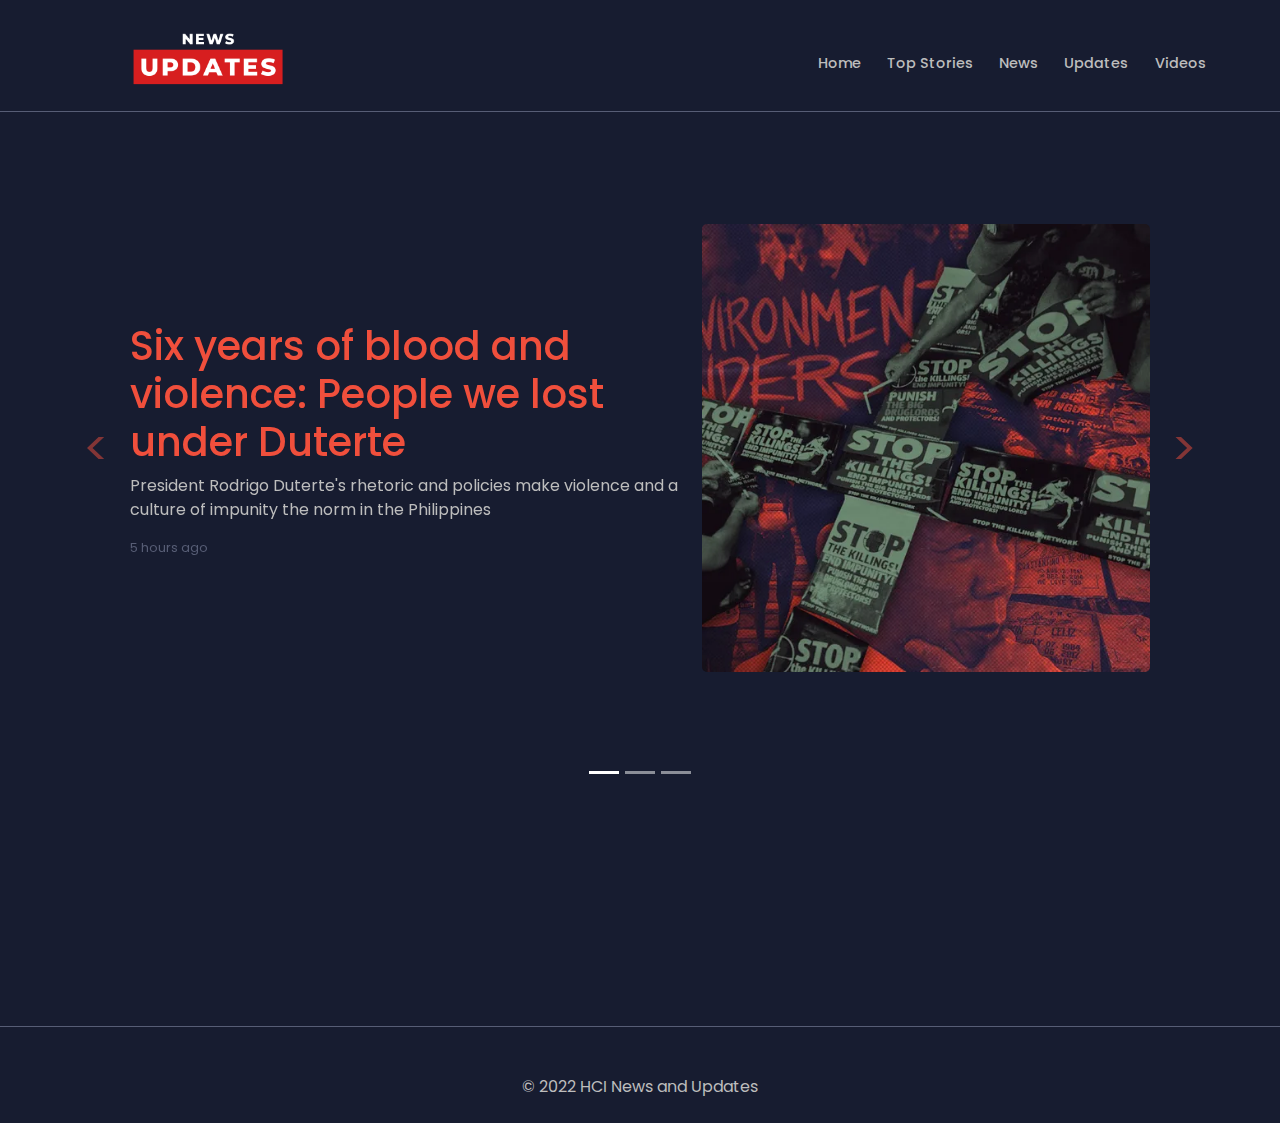
<file: index.html>
<!DOCTYPE html>
<html lang="en">
  <head>
    <meta charset="UTF-8" />
    <meta http-equiv="X-UA-Compatible" content="IE=edge" />
    <meta name="viewport" content="width=device-width, initial-scale=1.0" />
    <link rel="shortcut icon" href="./logo3.png" type="image/x-icon">

    <!-- <link
      rel="stylesheet"
      href="https://cdn.jsdelivr.net/npm/bootstrap@4.1.3/dist/css/bootstrap.min.css"
      integrity="sha384-MCw98/SFnGE8fJT3GXwEOngsV7Zt27NXFoaoApmYm81iuXoPkFOJwJ8ERdknLPMO"
      crossorigin="anonymous"
    /> -->

    <link rel="stylesheet" href="./style.css" />


    <!-- bootstrap  -->
    <link rel="stylesheet" href="./bootstrap/css/bootstrap.css">
    <link rel="stylesheet" href="./bootstrap/css/bootstrap-grid.css">
    <link rel="stylesheet" href="./bootstrap/css/bootstrap-reboot.css">
    <link rel="stylesheet" href="./bootstrap/css/bootstrap.min.css">


    <!-- javascript  -->
    <script defer src="./script.js"></script>
    <script src="./bootstrap/js/bootstrap.js"></script>
    <script src="./bootstrap/js/bootstrap.min.js"></script>


    <!-- fontawesome  -->
    <link rel="stylesheet" href="https://cdnjs.cloudflare.com/ajax/libs/font-awesome/6.1.1/css/all.min.css" integrity="sha512-KfkfwYDsLkIlwQp6LFnl8zNdLGxu9YAA1QvwINks4PhcElQSvqcyVLLD9aMhXd13uQjoXtEKNosOWaZqXgel0g==" crossorigin="anonymous" referrerpolicy="no-referrer" />
    
    
    <!-- title  -->
    <title>HCI News and Updates Website</title>
  </head>


<body>

    <!-- main header  -->

    <header style="width: 100%; height: 7rem; position: fixed; top: 0; z-index: 99; display: flex; align-items: center;">
      <div class="mx-container" style="width: 100%; padding: 0 3rem;">
        <div class="d-flex justify-content-between align-items-center mt-3">
          <img src="./logo3.png" id="logo_img" style="margin-left: 5rem; object-fit: contain; width: 10rem; height: 10rem; margin-top: -1rem;" alt="logo">
          <div class="d-flex justify-content-between hd__txt" style="font-size: 0.9rem; font-weight: 500; width: 35% !important;">
            <a href="index.html">Home</a>
            <a href="./pages/topstories.html">Top Stories</a>
            <a href="#news">News</a>
            <a href="./pages/updates.html">Updates</a>
            <a href="#videos">Videos</a>

            <button class="togglebtn"><i class="fa-solid fa-sun" id="sunIcon"></i></button>
          </div>
        </div>
      </div>
    </header>



<main class="container" style="margin-top: 8rem !important; height: 850px;" >

  <!-- carousel  -->
  <div id="car-indicator" class="carousel slide d-flex align-items-center justify-content-center" data-bs-ride="true">
    <div class="carousel-inner" id="carousel-ctx" style="margin-bottom: 2rem !important; width: 70rem !important;"> 
      <div class="carousel-item active car-child">
        <div class="d-flex h-100 align-items-center justify-content-center p-5">
          <div>
            <h1 style="font-weight: 500;">Six years of blood and violence: People we lost under Duterte</h1>
            <p>President Rodrigo Duterte's rhetoric and policies make violence and a culture of impunity the norm in the Philippines</p>
            <span style="display:block; font-size: 0.8rem; color: #575d75;">5 hours ago</span>
            <div class="mt-3 iconss" style="font-size: 2rem; color:#f04f3c; cursor: pointer;">
              <i class="fa-brands fa-facebook"></i>
              <i class="fa-brands fa-twitter"></i>
              <i class="fa-brands fa-instagram"></i>
              <i class="fa-solid fa-share"></i>
            </div>
          </div>
          <img src="./assets/first.webp" class="d-block w-100" alt="first">
        </div>
      </div>
      <div class="carousel-item car-child">
        <div class="d-flex h-100 align-items-center justify-content-center p-5">
          <div>
            <h1 style="font-weight: 500;">Kai Sotto misses historic NBA draft call; aims for late signing, NBL return</h1>
            <p>Kai Sotto goes undrafted but the path to make it to the NBA has certainly not closed for the 7-foot-3 Filipino standout</p>
            <span style="display:block; font-size: 0.8rem; color: #575d75;">23 hours ago</span>
            <div class="mt-3 iconss" style="font-size: 2rem; color:#f04f3c; cursor: pointer;">
              <i class="fa-brands fa-facebook"></i>
              <i class="fa-brands fa-twitter"></i>
              <i class="fa-brands fa-instagram"></i>
              <i class="fa-solid fa-share"></i>
            </div>
          </div>
          <img src="./assets/kai.jpg" class="d-block w-100" alt="kai">
        </div>
      </div>
      <div class="carousel-item car-child">
        <div class="d-flex h-100 align-items-center justify-content-center p-5">
          <div>
            <h1 style="font-weight: 500;">Camiguin declares African swine fever outbreak</h1>
            <p>The provincial government of Camiguin on Monday, July 4, declared an African swine fever (ASF) outbreak in the island province.</p>
            <span style="display:block; font-size: 0.8rem; color: #575d75;">10 hours ago</span>
            <div class="mt-3 iconss" style="font-size: 2rem; color:#f04f3c; cursor: pointer;">
              <i class="fa-brands fa-facebook"></i>
              <i class="fa-brands fa-twitter"></i>
              <i class="fa-brands fa-instagram"></i>
              <i class="fa-solid fa-share"></i>
            </div>
          </div>
          <img src="./assets/swine.webp" class="d-block w-100" alt="swine">
        </div>
      </div>
    </div>

    <!-- indicator  -->

    <div class="carousel-indicators" style="margin-top: -5rem !important;">
      <button type="button" data-bs-target="#car-indicator" data-bs-slide-to="0" class="active" aria-current="true" aria-label="Slide 1"></button>
      <button type="button" data-bs-target="#car-indicator" data-bs-slide-to="1" aria-label="Slide 2"></button>
      <button type="button" data-bs-target="#car-indicator" data-bs-slide-to="2" aria-label="Slide 3"></button>
    </div>
  </div>


  <!-- next and back button  -->

  <button class="carousel-control-prev" type="button" data-bs-target="#car-indicator" data-bs-slide="prev">
    <span aria-hidden="true" style="color: #f04f3c !important; font-size: 3rem;">&lt;</span>
  </button>
  <button class="carousel-control-next" type="button" data-bs-target="#car-indicator" data-bs-slide="next">
    <span aria-hidden="true" style="color: #f04f3c !important; font-size: 3rem;"> &gt;</span>
  </button>
      
</main>

    <footer class="container-fluid text-white text-center mt-5" style="border-top: 1px solid #575d75;">
      <!-- brands logo  -->
      <div class="mt-4" style="font-size: 2rem;">
        <div class="d-flex justify-content-center">
          <div class="p-2" style="color:#f04f3c; font-size: 1.5rem;">
            <i class="fa-brands fa-facebook"></i>
          </div>
          <div class="p-2" style="color:#f04f3c; font-size: 1.5rem">
            <i class="fa-brands fa-twitter"></i>
          </div>
          <div class="p-2" style="color:#f04f3c; font-size: 1.5rem">
            <i class="fa-brands fa-instagram"></i>
          </div>
          <div class="p-2" style="color:#f04f3c; font-size: 1.5rem">
            <i class="fa-solid fa-share"></i>
          </div>
        </div>
      </div>

      <div class="d-flex justify-content-center">
        <div class="p-2">
          <p>© 2022 HCI News and Updates</p>
        </div>
    </footer>


    <script src="./bootstrap/js/bootstrap.bundle.js"></script>
    <script src="./bootstrap/js/bootstrap.js"></script>
    <script src="./bootstrap/js/bootstrap.bundle.min.js"></script>

    <!-- <script
      src="https://code.jquery.com/jquery-3.3.1.slim.min.js"
      integrity="sha384-q8i/X+965DzO0rT7abK41JStQIAqVgRVzpbzo5smXKp4YfRvH+8abtTE1Pi6jizo"
      crossorigin="anonymous"
    ></script> -->
    <!-- <script
      src="https://cdn.jsdelivr.net/npm/popper.js@1.14.3/dist/umd/popper.min.js"
      integrity="sha384-ZMP7rVo3mIykV+2+9J3UJ46jBk0WLaUAdn689aCwoqbBJiSnjAK/l8WvCWPIPm49"
      crossorigin="anonymous"
    ></script> -->
    <!-- <script
      src="https://cdn.jsdelivr.net/npm/bootstrap@4.1.3/dist/js/bootstrap.min.js"
      integrity="sha384-ChfqqxuZUCnJSK3+MXmPNIyE6ZbWh2IMqE241rYiqJxyMiZ6OW/JmZQ5stwEULTy"
      crossorigin="anonymous"
    ></script> -->
  </body>
</html>
</file>
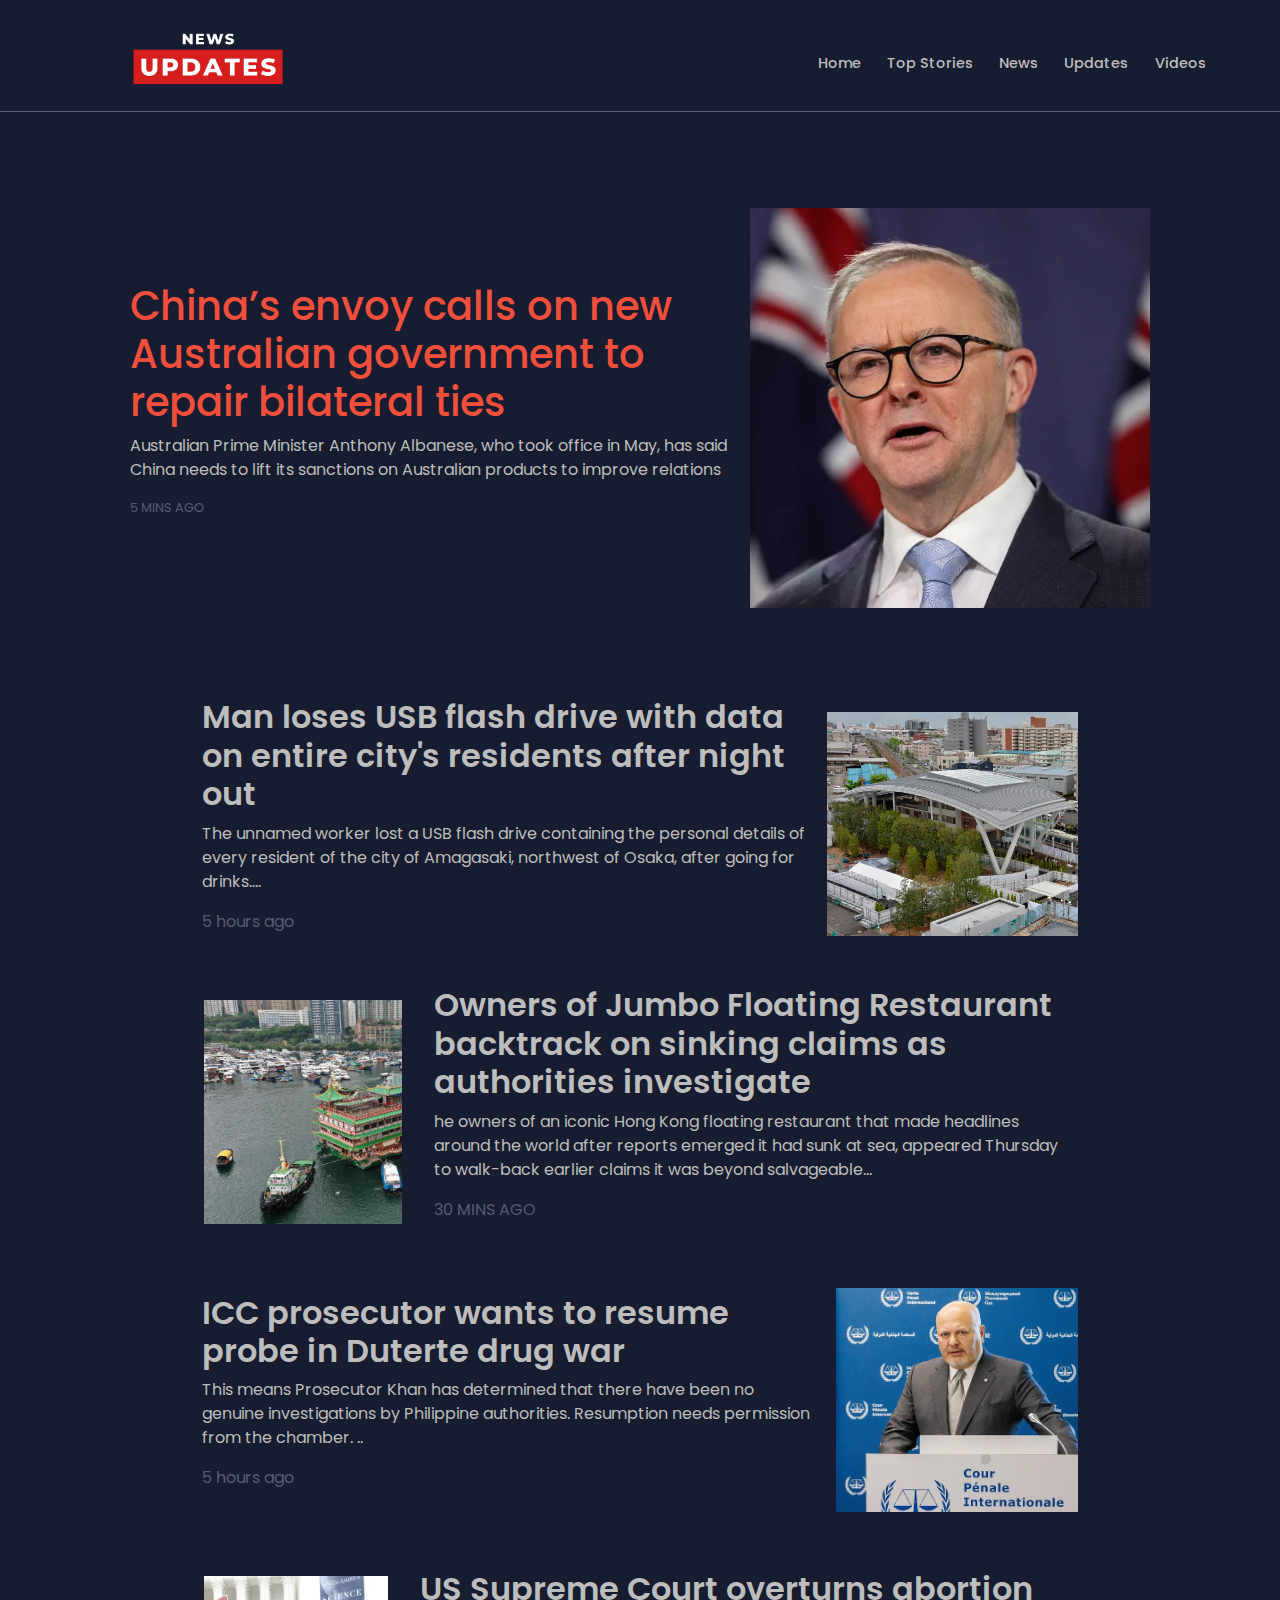
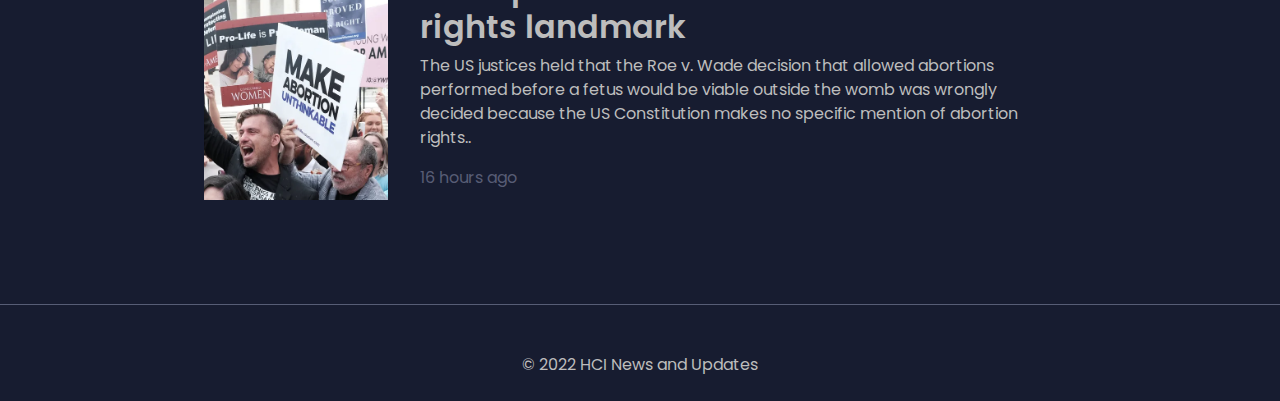
<file: pages/news.html>
<!DOCTYPE html>
<html lang="en">
  <head>
    <meta charset="UTF-8" />
    <meta http-equiv="X-UA-Compatible" content="IE=edge" />
    <meta name="viewport" content="width=device-width, initial-scale=1.0" />
    <link rel="shortcut icon" href="../logo3.png" type="image/x-icon">

    <!-- <link
      rel="stylesheet"
      href="https://cdn.jsdelivr.net/npm/bootstrap@4.1.3/dist/css/bootstrap.min.css"
      integrity="sha384-MCw98/SFnGE8fJT3GXwEOngsV7Zt27NXFoaoApmYm81iuXoPkFOJwJ8ERdknLPMO"
      crossorigin="anonymous"
    /> -->

    <link rel="stylesheet" href="../style.css" />


    <!-- bootstrap  -->
    <link rel="stylesheet" href="../bootstrap/css/bootstrap.css">
    <link rel="stylesheet" href="../bootstrap/css/bootstrap-grid.css">
    <link rel="stylesheet" href="../bootstrap/css/bootstrap-reboot.css">
    <link rel="stylesheet" href="../bootstrap/css/bootstrap.min.css">


    <!-- javascript  -->
    <script defer src="../script.js"></script>
    <script src="../bootstrap/js/bootstrap.js"></script>
    <script src="../bootstrap/js/bootstrap.min.js"></script>


    <!-- fontawesome  -->
    <link rel="stylesheet" href="https://cdnjs.cloudflare.com/ajax/libs/font-awesome/6.1.1/css/all.min.css" integrity="sha512-KfkfwYDsLkIlwQp6LFnl8zNdLGxu9YAA1QvwINks4PhcElQSvqcyVLLD9aMhXd13uQjoXtEKNosOWaZqXgel0g==" crossorigin="anonymous" referrerpolicy="no-referrer" />
    
    
    <!-- title  -->
    <title>HCI News and Updates Website</title>
  </head>


<body>

    <!-- main header  -->

    <header style="width: 100%; height: 7rem; position: fixed; top: 0; z-index: 99; display: flex; align-items: center;">
      <div class="mx-container" style="width: 100%; padding: 0 3rem;">
        <div class="d-flex justify-content-between align-items-center mt-3">
          <img src="../logo3.png" id="logo_img" style="margin-left: 5rem; object-fit: contain; width: 10rem; height: 10rem; margin-top: -1rem;" alt="logo">
          <div class="d-flex justify-content-between hd__txt" style="font-size: 0.9rem; font-weight: 500; width: 35% !important;">
            <a href="../index.html">Home</a>
            <a href="./topstories.html">Top Stories</a>
            <a href="./news.html">News</a>
            <a href="./updates.html">Updates</a>
            <a href="./videos.html">Videos</a>

            <button class="togglebtn"><i class="fa-solid fa-sun" id="sunIcon"></i></button>
          </div>
        </div>
      </div>
    </header>



       <!-- latest news  -->

       <div id="news" style="margin-top: 10rem !important;" class="container m-5 d-flex align-items-center justify-content-center flex-column">
        <div class="row w-100 justify-content-center">
          <div class="d-flex h-100 align-items-center justify-content-center p-5">
            <div>
              <h1 style="font-weight: 500;">China’s envoy calls on new Australian government to repair bilateral ties</h1>
              <p>Australian Prime Minister Anthony Albanese, who took office in May, has said China needs to lift its sanctions on Australian products to improve relations</p>
              <span style="display:block; font-size: 0.8rem; color: #575d75;">5 MINS AGO</span>
              <div class="mt-3 iconss" style="font-size: 2rem; color:#f04f3c; cursor: pointer;">
                <i class="fa-brands fa-facebook"></i>
                <i class="fa-brands fa-twitter"></i>
                <i class="fa-brands fa-instagram"></i>
                <i class="fa-solid fa-share"></i>
              </div>
            </div>
            <img class="d-block" style="width: 25rem !important;" src="../assets/justguy.webp" alt="First slide" />
          </div>
        </div>
  
        <!-- 1  -->
  
        <div class="d-flex justify-content-center align-items-center p-2 mt-5" style="width: 80%; height: 15rem;">
          <div style="margin-right: 1rem;">
            <h2 style="font-size: 2rem !important;">Man loses USB flash drive with data on entire city's residents after night out</h2>
            <p>The unnamed worker lost a USB flash drive containing the personal details of every resident of the city of Amagasaki, northwest of Osaka, after going for drinks....</p>
            <span style="color: #575d75;">5 hours ago</span>
            <div class="mt-3 iconss" style="font-size: 2rem; color:#f04f3c; cursor: pointer;">
              <i class="fa-brands fa-facebook"></i>
              <i class="fa-brands fa-twitter"></i>
              <i class="fa-brands fa-instagram"></i>
              <i class="fa-solid fa-share"></i>
            </div>
          </div>
          <div style="width: 60%; height: 100%;">
            <img style="width: 100%; height: 100%; object-fit: cover; object-position: 2px;" src="../assets/usb.jpg" alt="charlie">
          </div>
        </div>
  
        <!-- 2  -->
  
        <div class="d-flex justify-content-center align-items-center p-2 mt-5" style="width: 80%; height: 15rem;">
          <div style="width: 60%; height: 100%; margin-right: 2rem;">
            <img style="width: 100%; height: 100%; object-fit: cover; object-position: 2px;" src="../assets/boat.jpg" alt="charlie">
          </div>
          <div style="margin-right: 1rem;">
            <h2 style="font-size: 2rem !important;">Owners of Jumbo Floating Restaurant backtrack on sinking claims as authorities investigate</h2>
            <p>he owners of an iconic Hong Kong floating restaurant that made headlines around the world after reports emerged it had sunk at sea, appeared Thursday to walk-back earlier claims it was beyond salvageable...</p>
            <span style="color: #575d75;">30 MINS AGO</span>
            <div class="mt-3 iconss" style="font-size: 2rem; color:#f04f3c; cursor: pointer;">
              <i class="fa-brands fa-facebook"></i>
              <i class="fa-brands fa-twitter"></i>
              <i class="fa-brands fa-instagram"></i>
              <i class="fa-solid fa-share"></i>
            </div>
          </div>
        </div>
  
  
        <!-- 3  -->
  
        <div class="d-flex justify-content-center align-items-center p-2 mt-5" style="width: 80%; height: 15rem;">
          <div style="margin-right: 1rem;">
            <h2 style="font-size: 2rem !important;">ICC prosecutor wants to resume probe in Duterte drug war</h2>
            <p>This means Prosecutor Khan has determined that there have been no genuine investigations by Philippine authorities. Resumption needs permission from the chamber. ..</p>
            <span style="color: #575d75;">5 hours ago</span>
            <div class="mt-3 iconss" style="font-size: 2rem; color:#f04f3c; cursor: pointer;">
              <i class="fa-brands fa-facebook"></i>
              <i class="fa-brands fa-twitter"></i>
              <i class="fa-brands fa-instagram"></i>
              <i class="fa-solid fa-share"></i>
            </div>
          </div>
          <div style="width: 60%; height: 100%;">
            <img style="width: 100%; height: 100%; object-fit: cover; object-position: 2px;" src="../assets/khan.webp" alt="charlie">
          </div>
        </div>
  
        <!-- 4  -->
        <div class="d-flex justify-content-center align-items-center p-2 mt-5" style="width: 80%; height: 15rem;">
          <div style="width: 60%; height: 100%; margin-right: 2rem;">
            <img style="width: 100%; height: 100%; object-fit: cover; object-position: 2px;" src="../assets/abort.webp" alt="charlie">
          </div>
          <div style="margin-right: 1rem;">
            <h2 style="font-size: 2rem !important;">US Supreme Court overturns abortion rights landmark</h2>
            <p>The US justices held that the Roe v. Wade decision that allowed abortions performed before a fetus would be viable outside the womb was wrongly decided because the US Constitution makes no specific mention of abortion rights..</p>
            <span style="color: #575d75;">16 hours ago</span>
            <div class="mt-3 iconss" style="font-size: 2rem; color:#f04f3c; cursor: pointer;">
              <i class="fa-brands fa-facebook"></i>
              <i class="fa-brands fa-twitter"></i>
              <i class="fa-brands fa-instagram"></i>
              <i class="fa-solid fa-share"></i>
            </div>
          </div>
        </div>
      </div>


    <footer class="container-fluid text-white text-center mt-5" style="border-top: 1px solid #575d75;">
      <!-- brands logo  -->
      <div class="mt-4" style="font-size: 2rem;">
        <div class="d-flex justify-content-center">
          <div class="p-2" style="color:#f04f3c; font-size: 1.5rem;">
            <i class="fa-brands fa-facebook"></i>
          </div>
          <div class="p-2" style="color:#f04f3c; font-size: 1.5rem">
            <i class="fa-brands fa-twitter"></i>
          </div>
          <div class="p-2" style="color:#f04f3c; font-size: 1.5rem">
            <i class="fa-brands fa-instagram"></i>
          </div>
          <div class="p-2" style="color:#f04f3c; font-size: 1.5rem">
            <i class="fa-solid fa-share"></i>
          </div>
        </div>
      </div>

      <div class="d-flex justify-content-center">
        <div class="p-2">
          <p>© 2022 HCI News and Updates</p>
        </div>
    </footer>


    <script src="../bootstrap/js/bootstrap.bundle.js"></script>
    <script src="../bootstrap/js/bootstrap.js"></script>
    <script src="../bootstrap/js/bootstrap.bundle.min.js"></script>

    <!-- <script
      src="https://code.jquery.com/jquery-3.3.1.slim.min.js"
      integrity="sha384-q8i/X+965DzO0rT7abK41JStQIAqVgRVzpbzo5smXKp4YfRvH+8abtTE1Pi6jizo"
      crossorigin="anonymous"
    ></script> -->
    <!-- <script
      src="https://cdn.jsdelivr.net/npm/popper.js@1.14.3/dist/umd/popper.min.js"
      integrity="sha384-ZMP7rVo3mIykV+2+9J3UJ46jBk0WLaUAdn689aCwoqbBJiSnjAK/l8WvCWPIPm49"
      crossorigin="anonymous"
    ></script> -->
    <!-- <script
      src="https://cdn.jsdelivr.net/npm/bootstrap@4.1.3/dist/js/bootstrap.min.js"
      integrity="sha384-ChfqqxuZUCnJSK3+MXmPNIyE6ZbWh2IMqE241rYiqJxyMiZ6OW/JmZQ5stwEULTy"
      crossorigin="anonymous"
    ></script> -->
  </body>
</html>
</file>
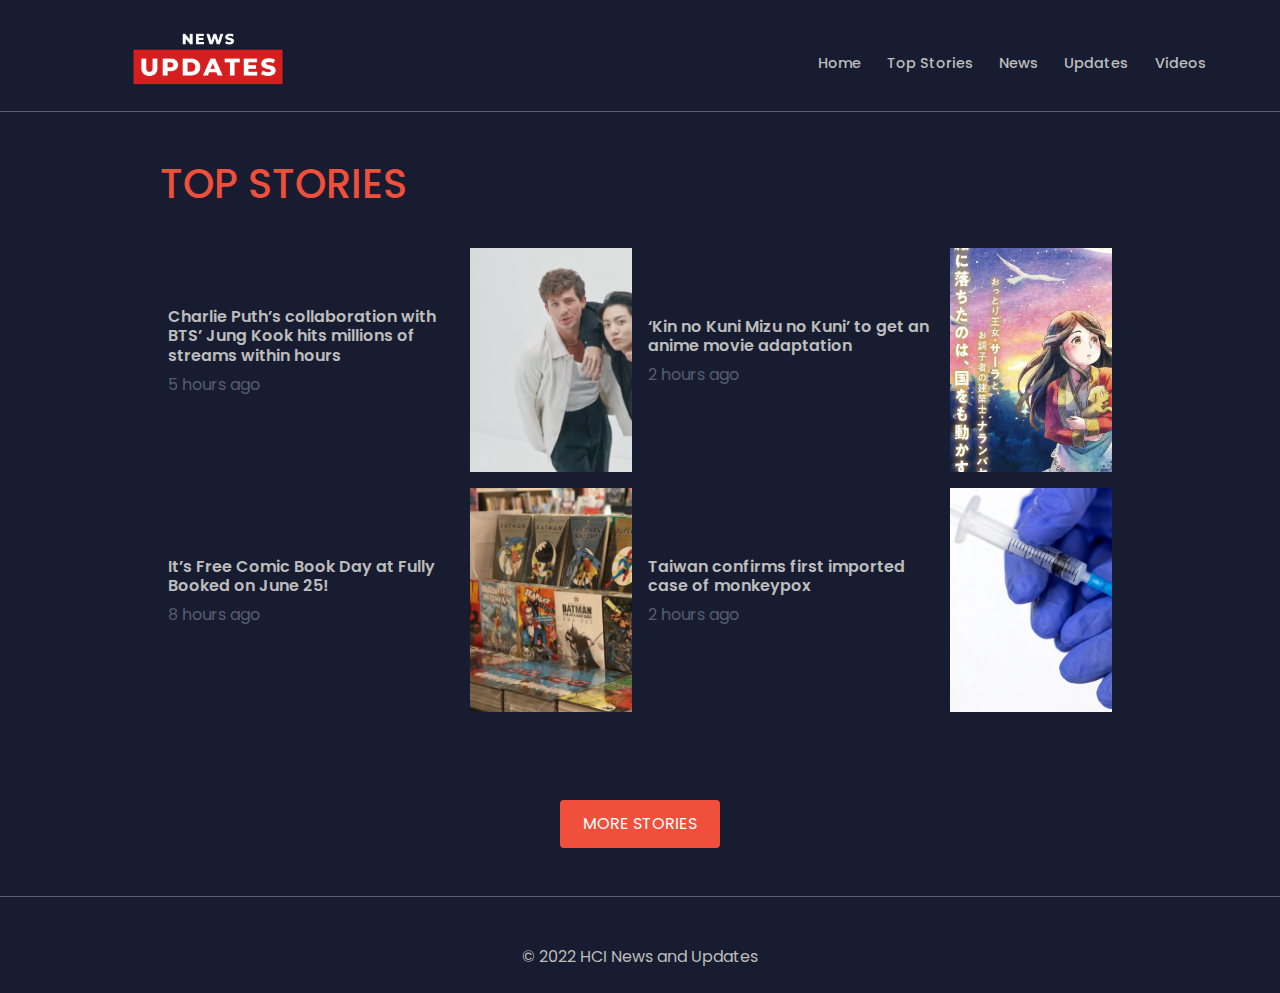
<file: pages/topstories.html>
<!DOCTYPE html>
<html lang="en">
  <head>
    <meta charset="UTF-8" />
    <meta http-equiv="X-UA-Compatible" content="IE=edge" />
    <meta name="viewport" content="width=device-width, initial-scale=1.0" />
    <link rel="shortcut icon" href="../logo3.png" type="image/x-icon">

    <!-- <link
      rel="stylesheet"
      href="https://cdn.jsdelivr.net/npm/bootstrap@4.1.3/dist/css/bootstrap.min.css"
      integrity="sha384-MCw98/SFnGE8fJT3GXwEOngsV7Zt27NXFoaoApmYm81iuXoPkFOJwJ8ERdknLPMO"
      crossorigin="anonymous"
    /> -->

    <link rel="stylesheet" href="../style.css" />


    <!-- bootstrap  -->
    <link rel="stylesheet" href="../bootstrap/css/bootstrap.css">
    <link rel="stylesheet" href="../bootstrap/css/bootstrap-grid.css">
    <link rel="stylesheet" href="../bootstrap/css/bootstrap-reboot.css">
    <link rel="stylesheet" href="../bootstrap/css/bootstrap.min.css">


    <!-- javascript  -->
    <script defer src="../script.js"></script>
    <script src="../bootstrap/js/bootstrap.js"></script>
    <script src="../bootstrap/js/bootstrap.min.js"></script>


    <!-- fontawesome  -->
    <link rel="stylesheet" href="https://cdnjs.cloudflare.com/ajax/libs/font-awesome/6.1.1/css/all.min.css" integrity="sha512-KfkfwYDsLkIlwQp6LFnl8zNdLGxu9YAA1QvwINks4PhcElQSvqcyVLLD9aMhXd13uQjoXtEKNosOWaZqXgel0g==" crossorigin="anonymous" referrerpolicy="no-referrer" />
    
    
    <!-- title  -->
    <title>HCI News and Updates Website</title>
  </head>


<body>

    <!-- main header  -->

    <header style="width: 100%; height: 7rem; position: fixed; top: 0; z-index: 99; display: flex; align-items: center;">
      <div class="mx-container" style="width: 100%; padding: 0 3rem;">
        <div class="d-flex justify-content-between align-items-center mt-3">
          <img src="../logo3.png" id="logo_img" style="margin-left: 5rem; object-fit: contain; width: 10rem; height: 10rem; margin-top: -1rem;" alt="logo">
          <div class="d-flex justify-content-between hd__txt" style="font-size: 0.9rem; font-weight: 500; width: 35% !important;">
            <a href="../index.html">Home</a>
            <a href="#">Top Stories</a>
            <a href="./news.html">News</a>
            <a href="./updates.html">Updates</a>
            <a href="./videos.html">Videos</a>

            <button class="togglebtn"><i class="fa-solid fa-sun" id="sunIcon"></i></button>
          </div>
        </div>
      </div>
    </header>



    <!-- top stories  -->

    <div id="topstories" class="d-flex flex-column justify-content-between" style="width: 75%; margin-top: 10rem;">
      <h1 style="margin-bottom: 2rem;">TOP STORIES</h1>
      <div class="d-flex justify-content-between" style="width: 100%;">
        <div class="d-flex justify-content-center align-items-center p-2" style="width: 40rem; height: 15rem; ">
          <div style="margin-right: 1rem; width: 25rem;">
            <h2>Charlie Puth’s collaboration with BTS’ Jung Kook hits millions of streams within hours</h2>
            <span style="color: #575d75;">5 hours ago</span>
            <div class="mt-3 iconss" style="font-size: 1.5rem; color:#f04f3c; cursor: pointer;">
              <i class="fa-brands fa-facebook"></i>
              <i class="fa-brands fa-twitter"></i>
              <i class="fa-brands fa-instagram"></i>
              <i class="fa-solid fa-share"></i>
            </div>
          </div>
          <div style="width: 50%; height: 100%;">
            <img style="width: 100%; height: 100%; object-fit: cover; object-position: 2px;" src="../assets/charlie.webp" alt="charlie">
          </div>
        </div>
        <div class="d-flex justify-content-center align-items-center p-2" style="width: 40rem; height: 15rem;">
          <div style="margin-right: 1rem; width: 25rem;">
            <h2>‘Kin no Kuni Mizu no Kuni’ to get an anime movie adaptation</h2>
            <span style="color: #575d75;">2 hours ago</span>
            <div class="mt-3 iconss" style="font-size: 1.5rem; color:#f04f3c; cursor: pointer;">
              <i class="fa-brands fa-facebook"></i>
              <i class="fa-brands fa-twitter"></i>
              <i class="fa-brands fa-instagram"></i>
              <i class="fa-solid fa-share"></i>
            </div>
          </div>
          <div style="width: 50%; height: 100%;">
            <img style="width: 100%; height: 100%; object-fit: cover; object-position: 2px;" src="../assets/anime.webp" alt="charlie">
          </div>
        </div>
      </div>
      <div class="d-flex justify-content-between" style="width: 100%;">
        <div class="d-flex justify-content-center align-items-center p-2" style="width: 40rem; height: 15rem; ">
          <div style="margin-right: 1rem; width: 25rem;">
            <h2>
              It’s Free Comic Book Day at Fully Booked on June 25!</h2>
            <span style="color: #575d75;">8 hours ago</span>
            <div class="mt-3 iconss" style="font-size: 1.5rem; color:#f04f3c; cursor: pointer;">
              <i class="fa-brands fa-facebook"></i>
              <i class="fa-brands fa-twitter"></i>
              <i class="fa-brands fa-instagram"></i>
              <i class="fa-solid fa-share"></i>
            </div>
          </div>
          <div style="width: 50%; height: 100%;">
            <img style="width: 100%; height: 100%; object-fit: cover; object-position: 2px;" src="../assets/comic.webp" alt="charlie">
          </div>
        </div>
        <div class="d-flex justify-content-center align-items-center p-2" style="width: 40rem; height: 15rem; ">
          <div style="margin-right: 1rem; width: 25rem;">
            <h2>Taiwan confirms first imported case of monkeypox</h2>
            <span style="color: #575d75;">2 hours ago</span>
            <div class="mt-3 iconss" style="font-size: 1.5rem; color:#f04f3c; cursor: pointer;">
              <i class="fa-brands fa-facebook"></i>
              <i class="fa-brands fa-twitter"></i>
              <i class="fa-brands fa-instagram"></i>
              <i class="fa-solid fa-share"></i>
            </div>
          </div>
          <div style="width: 50%; height: 100%;">
            <img style="width: 100%; height: 100%; object-fit: cover; object-position: 2px;" src="../assets/monkey.webp" alt="charlie">
          </div>
        </div>
      </div>

      <div style="width: 100%; display: grid; place-items: center; margin-top: 5rem;">
        <button style="width: 10rem; height: 3rem; background-color: #f04f3c; color: white; border: none; border-radius: 4px;">MORE STORIES</button>
      </div>
    </div>




    <footer class="container-fluid text-white text-center mt-5" style="border-top: 1px solid #575d75;">
      <!-- brands logo  -->
      <div class="mt-4" style="font-size: 2rem;">
        <div class="d-flex justify-content-center">
          <div class="p-2" style="color:#f04f3c; font-size: 1.5rem;">
            <i class="fa-brands fa-facebook"></i>
          </div>
          <div class="p-2" style="color:#f04f3c; font-size: 1.5rem">
            <i class="fa-brands fa-twitter"></i>
          </div>
          <div class="p-2" style="color:#f04f3c; font-size: 1.5rem">
            <i class="fa-brands fa-instagram"></i>
          </div>
          <div class="p-2" style="color:#f04f3c; font-size: 1.5rem">
            <i class="fa-solid fa-share"></i>
          </div>
        </div>
      </div>

      <div class="d-flex justify-content-center">
        <div class="p-2">
          <p>© 2022 HCI News and Updates</p>
        </div>
    </footer>


    <script src="../bootstrap/js/bootstrap.bundle.js"></script>
    <script src="../bootstrap/js/bootstrap.js"></script>
    <script src="../bootstrap/js/bootstrap.bundle.min.js"></script>

    <!-- <script
      src="https://code.jquery.com/jquery-3.3.1.slim.min.js"
      integrity="sha384-q8i/X+965DzO0rT7abK41JStQIAqVgRVzpbzo5smXKp4YfRvH+8abtTE1Pi6jizo"
      crossorigin="anonymous"
    ></script> -->
    <!-- <script
      src="https://cdn.jsdelivr.net/npm/popper.js@1.14.3/dist/umd/popper.min.js"
      integrity="sha384-ZMP7rVo3mIykV+2+9J3UJ46jBk0WLaUAdn689aCwoqbBJiSnjAK/l8WvCWPIPm49"
      crossorigin="anonymous"
    ></script> -->
    <!-- <script
      src="https://cdn.jsdelivr.net/npm/bootstrap@4.1.3/dist/js/bootstrap.min.js"
      integrity="sha384-ChfqqxuZUCnJSK3+MXmPNIyE6ZbWh2IMqE241rYiqJxyMiZ6OW/JmZQ5stwEULTy"
      crossorigin="anonymous"
    ></script> -->
  </body>
</html>
</file>
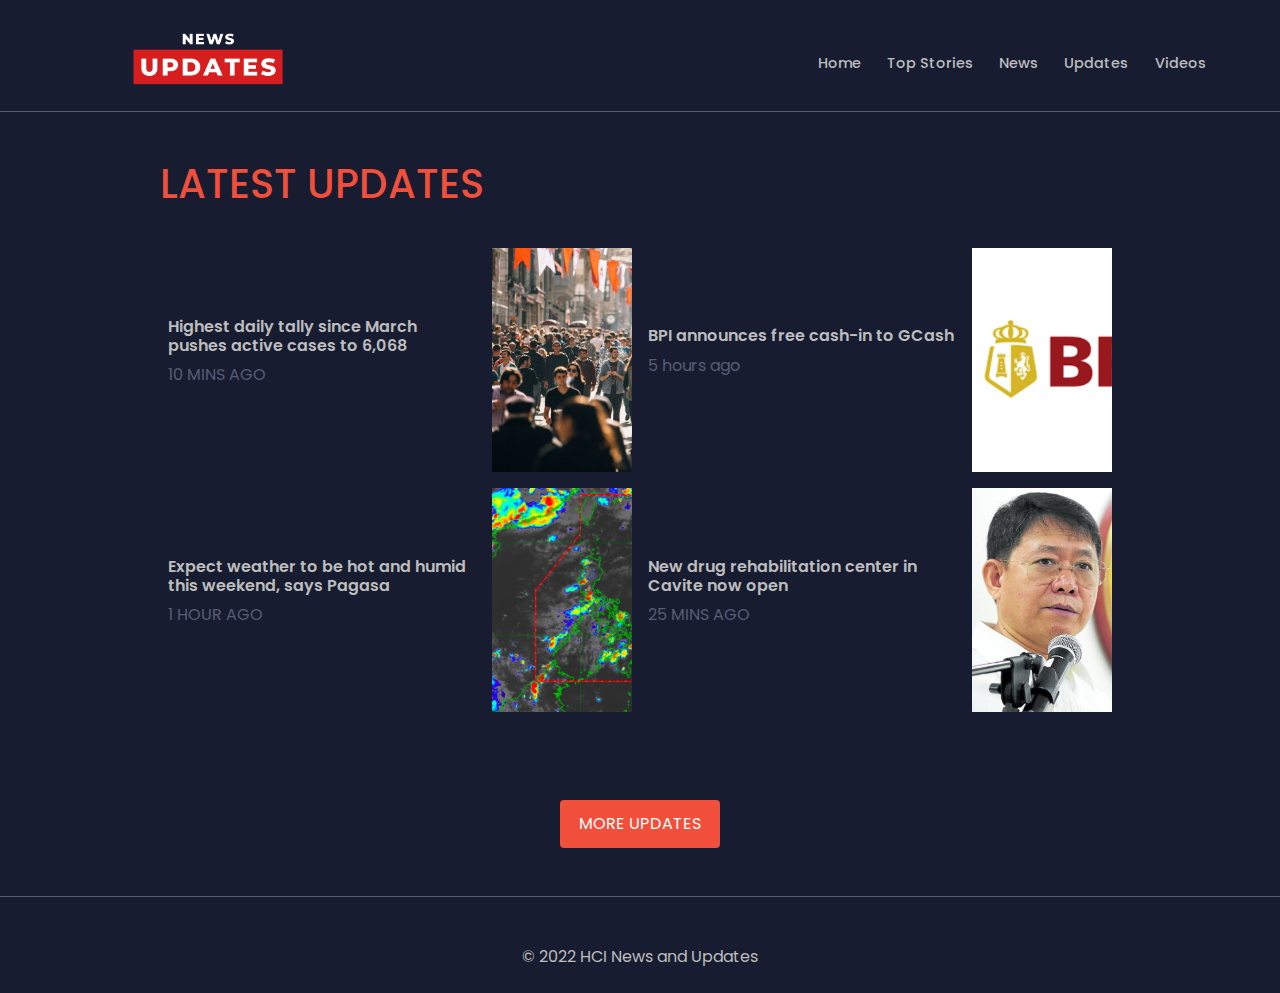
<file: pages/updates.html>
<!DOCTYPE html>
<html lang="en">
  <head>
    <meta charset="UTF-8" />
    <meta http-equiv="X-UA-Compatible" content="IE=edge" />
    <meta name="viewport" content="width=device-width, initial-scale=1.0" />
    <link rel="shortcut icon" href="../logo3.png" type="image/x-icon">

    <!-- <link
      rel="stylesheet"
      href="https://cdn.jsdelivr.net/npm/bootstrap@4.1.3/dist/css/bootstrap.min.css"
      integrity="sha384-MCw98/SFnGE8fJT3GXwEOngsV7Zt27NXFoaoApmYm81iuXoPkFOJwJ8ERdknLPMO"
      crossorigin="anonymous"
    /> -->

    <link rel="stylesheet" href="../style.css" />


    <!-- bootstrap  -->
    <link rel="stylesheet" href="../bootstrap/css/bootstrap.css">
    <link rel="stylesheet" href="../bootstrap/css/bootstrap-grid.css">
    <link rel="stylesheet" href="../bootstrap/css/bootstrap-reboot.css">
    <link rel="stylesheet" href="../bootstrap/css/bootstrap.min.css">


    <!-- javascript  -->
    <script defer src="../script.js"></script>
    <script src="../bootstrap/js/bootstrap.js"></script>
    <script src="../bootstrap/js/bootstrap.min.js"></script>


    <!-- fontawesome  -->
    <link rel="stylesheet" href="https://cdnjs.cloudflare.com/ajax/libs/font-awesome/6.1.1/css/all.min.css" integrity="sha512-KfkfwYDsLkIlwQp6LFnl8zNdLGxu9YAA1QvwINks4PhcElQSvqcyVLLD9aMhXd13uQjoXtEKNosOWaZqXgel0g==" crossorigin="anonymous" referrerpolicy="no-referrer" />
    
    
    <!-- title  -->
    <title>HCI News and Updates Website</title>
  </head>


<body>

    <!-- main header  -->

    <header style="width: 100%; height: 7rem; position: fixed; top: 0; z-index: 99; display: flex; align-items: center;">
      <div class="mx-container" style="width: 100%; padding: 0 3rem;">
        <div class="d-flex justify-content-between align-items-center mt-3">
          <img src="../logo3.png" id="logo_img" style="margin-left: 5rem; object-fit: contain; width: 10rem; height: 10rem; margin-top: -1rem;" alt="logo">
          <div class="d-flex justify-content-between hd__txt" style="font-size: 0.9rem; font-weight: 500; width: 35% !important;">
            <a href="../index.html">Home</a>
            <a href="./topstories.html">Top Stories</a>
            <a href="./news.html">News</a>
            <a href="./updates.html">Updates</a>
            <a href="./videos.html">Videos</a>

            <button class="togglebtn"><i class="fa-solid fa-sun" id="sunIcon"></i></button>
          </div>
        </div>
      </div>
    </header>

    <!-- news and updates container  -->

    <div id="updates" class="d-flex flex-column justify-content-between" style="width: 75%; margin-top: 10rem;">
        <h1 style="margin-bottom: 2rem;">LATEST UPDATES</h1>
        <div class="d-flex justify-content-between" style="width: 100%;">
          <div class="d-flex justify-content-center align-items-center p-2" style="width: 40rem; height: 15rem; ">
            <div style="margin-right: 1rem; width: 25rem;">
              <h2>Highest daily tally since March pushes active cases to 6,068</h2>
              <span style="color: #575d75;">10 MINS AGO</span>
              <div class="mt-3 iconss" style="font-size: 1.5rem; color:#f04f3c; cursor: pointer;">
                <i class="fa-brands fa-facebook"></i>
                <i class="fa-brands fa-twitter"></i>
                <i class="fa-brands fa-instagram"></i>
                <i class="fa-solid fa-share"></i>
              </div>
            </div>
            <div style="width: 40% !important; height: 100%;">
              <img style="width: 100%; height: 100%; object-fit: cover; object-position: 2px;" src="../assets/crowded.jpg" alt="crowded">
            </div>
          </div>
          <div class="d-flex justify-content-center align-items-center p-2" style="width: 40rem; height: 15rem;">
            <div style="margin-right: 1rem; width: 25rem;">
              <h2>BPI announces free cash-in to GCash</h2>
              <span style="color: #575d75;">5 hours ago</span>
              <div class="mt-3 iconss" style="font-size: 1.5rem; color:#f04f3c; cursor: pointer;">
                <i class="fa-brands fa-facebook"></i>
                <i class="fa-brands fa-twitter"></i>
                <i class="fa-brands fa-instagram"></i>
                <i class="fa-solid fa-share"></i>
              </div>
            </div>
            <div style="width: 40%; height: 100%;">
              <img style="width: 100%; height: 100%; object-fit: cover; object-position: 2px;" src="../assets/gcasg.jpg" alt="gcash">
            </div>
          </div>
        </div>
        <div class="d-flex justify-content-between" style="width: 100%;">
          <div class="d-flex justify-content-center align-items-center p-2" style="width: 40rem; height: 15rem; ">
            <div style="margin-right: 1rem; width: 25rem;">
              <h2>Expect weather to be hot and humid this weekend, says Pagasa</h2>
              <span style="color: #575d75;">1 HOUR AGO</span>
              <div class="mt-3 iconss" style="font-size: 1.5rem; color:#f04f3c; cursor: pointer;">
                <i class="fa-brands fa-facebook"></i>
                <i class="fa-brands fa-twitter"></i>
                <i class="fa-brands fa-instagram"></i>
                <i class="fa-solid fa-share"></i>
              </div>
            </div>
            <div style="width: 40% !important; height: 100%;">
              <img style="width: 100%; height: 100%; object-fit: cover; object-position: 2px;" src="../assets/weather.webp" alt="weather">
            </div>
          </div>
          <div class="d-flex justify-content-center align-items-center p-2" style="width: 40rem; height: 15rem;">
            <div style="margin-right: 1rem; width: 25rem;">
              <h2>New drug rehabilitation center in Cavite now open</h2>
              <span style="color: #575d75;">25 MINS AGO</span>
              <div class="mt-3 iconss" style="font-size: 1.5rem; color:#f04f3c; cursor: pointer;">
                <i class="fa-brands fa-facebook"></i>
                <i class="fa-brands fa-twitter"></i>
                <i class="fa-brands fa-instagram"></i>
                <i class="fa-solid fa-share"></i>
              </div>
            </div>
            <div style="width: 40%; height: 100%;">
              <img style="width: 100%; height: 100%; object-fit: cover; object-position: 2px;" src="../assets/drug.jpeg" alt="drug">
            </div>
          </div>
        </div>
  
        <div style="width: 100%; display: grid; place-items: center; margin-top: 5rem;">
          <button style="width: 10rem; height: 3rem; background-color: #f04f3c; color: white; border: none; border-radius: 4px;">MORE UPDATES</button>
        </div>
      </div> 


    <footer class="container-fluid text-white text-center mt-5" style="border-top: 1px solid #575d75;">
      <!-- brands logo  -->
      <div class="mt-4" style="font-size: 2rem;">
        <div class="d-flex justify-content-center">
          <div class="p-2" style="color:#f04f3c; font-size: 1.5rem;">
            <i class="fa-brands fa-facebook"></i>
          </div>
          <div class="p-2" style="color:#f04f3c; font-size: 1.5rem">
            <i class="fa-brands fa-twitter"></i>
          </div>
          <div class="p-2" style="color:#f04f3c; font-size: 1.5rem">
            <i class="fa-brands fa-instagram"></i>
          </div>
          <div class="p-2" style="color:#f04f3c; font-size: 1.5rem">
            <i class="fa-solid fa-share"></i>
          </div>
        </div>
      </div>

      <div class="d-flex justify-content-center">
        <div class="p-2">
          <p>© 2022 HCI News and Updates</p>
        </div>
    </footer>


    <script src="../bootstrap/js/bootstrap.bundle.js"></script>
    <script src="../bootstrap/js/bootstrap.js"></script>
    <script src="../bootstrap/js/bootstrap.bundle.min.js"></script>

    <!-- <script
      src="https://code.jquery.com/jquery-3.3.1.slim.min.js"
      integrity="sha384-q8i/X+965DzO0rT7abK41JStQIAqVgRVzpbzo5smXKp4YfRvH+8abtTE1Pi6jizo"
      crossorigin="anonymous"
    ></script> -->
    <!-- <script
      src="https://cdn.jsdelivr.net/npm/popper.js@1.14.3/dist/umd/popper.min.js"
      integrity="sha384-ZMP7rVo3mIykV+2+9J3UJ46jBk0WLaUAdn689aCwoqbBJiSnjAK/l8WvCWPIPm49"
      crossorigin="anonymous"
    ></script> -->
    <!-- <script
      src="https://cdn.jsdelivr.net/npm/bootstrap@4.1.3/dist/js/bootstrap.min.js"
      integrity="sha384-ChfqqxuZUCnJSK3+MXmPNIyE6ZbWh2IMqE241rYiqJxyMiZ6OW/JmZQ5stwEULTy"
      crossorigin="anonymous"
    ></script> -->
  </body>
</html>
</file>
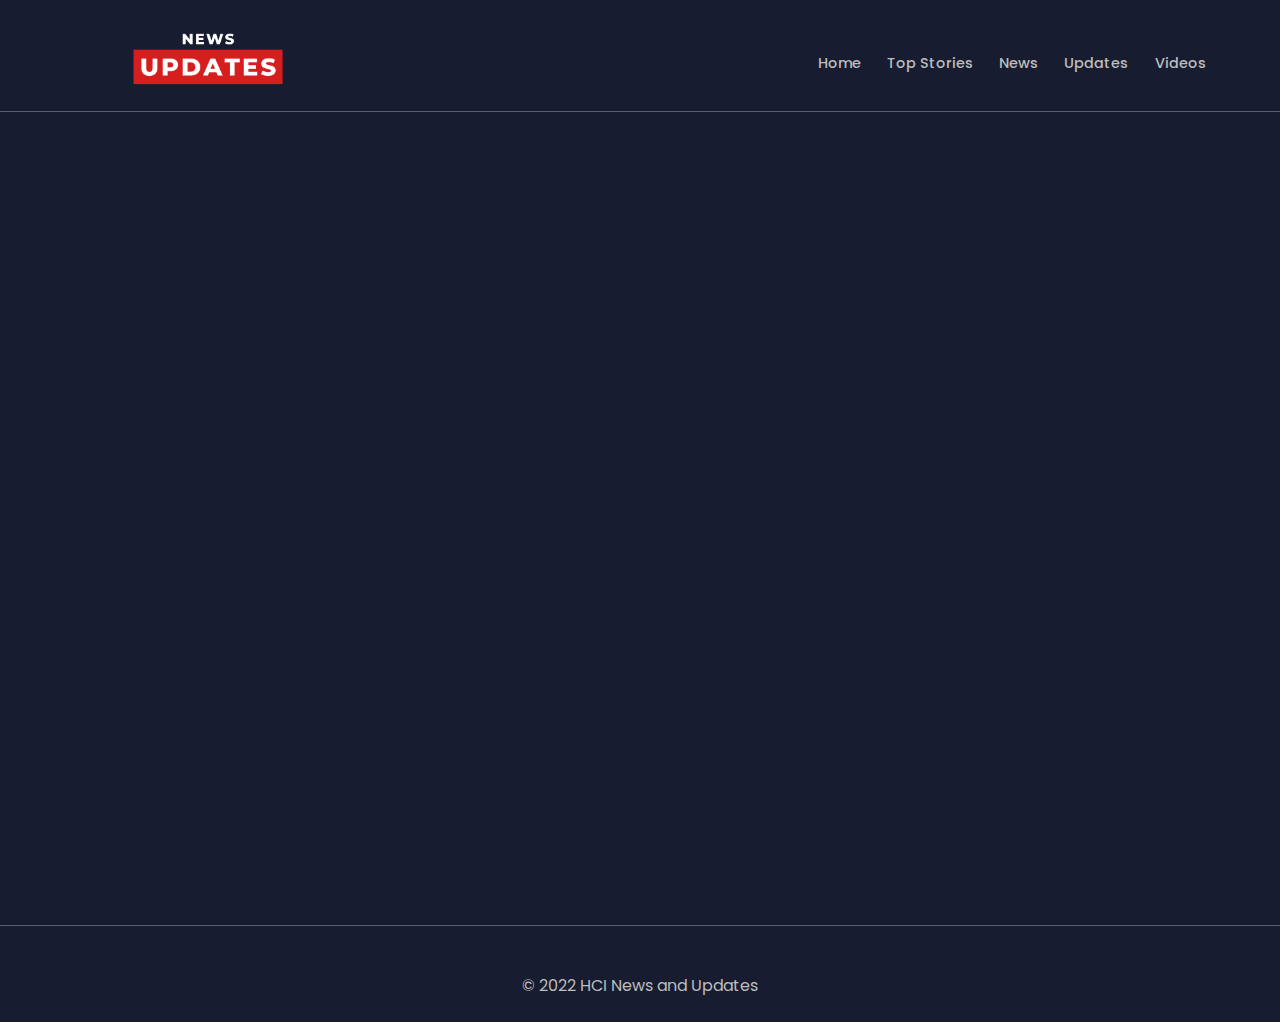
<file: pages/videos.html>
<!DOCTYPE html>
<html lang="en">
  <head>
    <meta charset="UTF-8" />
    <meta http-equiv="X-UA-Compatible" content="IE=edge" />
    <meta name="viewport" content="width=device-width, initial-scale=1.0" />
    <link rel="shortcut icon" href="../logo3.png" type="image/x-icon">

    <!-- <link
      rel="stylesheet"
      href="https://cdn.jsdelivr.net/npm/bootstrap@4.1.3/dist/css/bootstrap.min.css"
      integrity="sha384-MCw98/SFnGE8fJT3GXwEOngsV7Zt27NXFoaoApmYm81iuXoPkFOJwJ8ERdknLPMO"
      crossorigin="anonymous"
    /> -->

    <link rel="stylesheet" href="../style.css" />


    <!-- bootstrap  -->
    <link rel="stylesheet" href="../bootstrap/css/bootstrap.css">
    <link rel="stylesheet" href="../bootstrap/css/bootstrap-grid.css">
    <link rel="stylesheet" href="../bootstrap/css/bootstrap-reboot.css">
    <link rel="stylesheet" href="../bootstrap/css/bootstrap.min.css">


    <!-- javascript  -->
    <script defer src="../script.js"></script>
    <script src="../bootstrap/js/bootstrap.js"></script>
    <script src="../bootstrap/js/bootstrap.min.js"></script>


    <!-- fontawesome  -->
    <link rel="stylesheet" href="https://cdnjs.cloudflare.com/ajax/libs/font-awesome/6.1.1/css/all.min.css" integrity="sha512-KfkfwYDsLkIlwQp6LFnl8zNdLGxu9YAA1QvwINks4PhcElQSvqcyVLLD9aMhXd13uQjoXtEKNosOWaZqXgel0g==" crossorigin="anonymous" referrerpolicy="no-referrer" />
    
    
    <!-- title  -->
    <title>HCI News and Updates Website</title>
  </head>


<body>

    <!-- main header  -->

    <header style="width: 100%; height: 7rem; position: fixed; top: 0; z-index: 99; display: flex; align-items: center;">
      <div class="mx-container" style="width: 100%; padding: 0 3rem;">
        <div class="d-flex justify-content-between align-items-center mt-3">
          <img src="../logo3.png" id="logo_img" style="margin-left: 5rem; object-fit: contain; width: 10rem; height: 10rem; margin-top: -1rem;" alt="logo">
          <div class="d-flex justify-content-between hd__txt" style="font-size: 0.9rem; font-weight: 500; width: 35% !important;">
            <a href="../index.html">Home</a>
            <a href="./topstories.html">Top Stories</a>
            <a href="./news.html">News</a>
            <a href="./updates.html">Updates</a>
            <a href="./videos.html">Videos</a>

            <button class="togglebtn"><i class="fa-solid fa-sun" id="sunIcon"></i></button>
          </div>
        </div>
      </div>
    </header>


      <!-- latest videos -->
  
  <!-- latest videos container  -->
  <div id="videos" style="height: 100%;" class="container mt-5">
    <h1 style="font-size: 2.5rem; font-weight: 600;" class="mb-5 mt-5">Latest Videos</h1>
    <div style="display: flex; justify-content: center; align-items: center; flex-direction: column;">
      <iframe width="700" height="415" src="https://www.youtube.com/embed/PHt09JztSsE" title="YouTube video player" frameborder="0" allow="accelerometer; autoplay; clipboard-write; encrypted-media; gyroscope; picture-in-picture" allowfullscreen></iframe>

      <div class="mt-5">
        <iframe width="300" height="215" src="https://www.youtube.com/embed/35z58Oi7usE" title="YouTube video player" frameborder="0" allow="accelerometer; autoplay; clipboard-write; encrypted-media; gyroscope; picture-in-picture" allowfullscreen></iframe>
        <iframe width="300" height="215" src="https://www.youtube.com/embed/igmFhDDXiP4" title="YouTube video player" frameborder="0" allow="accelerometer; autoplay; clipboard-write; encrypted-media; gyroscope; picture-in-picture" allowfullscreen></iframe>
        <iframe width="300" height="215" src="https://www.youtube.com/embed/VeVRSKQ2OaU" title="YouTube video player" frameborder="0" allow="accelerometer; autoplay; clipboard-write; encrypted-media; gyroscope; picture-in-picture" allowfullscreen></iframe>

      </div>
    </div>
    <!-- <iframe width="560" height="315" src="https://www.youtube.com/embed/MYhPCWIhXNM" title="YouTube video player" frameborder="0" allow="accelerometer; autoplay; clipboard-write; encrypted-media; gyroscope; picture-in-picture" allowfullscreen></iframe> -->
  </div>

    <footer class="container-fluid text-white text-center mt-5" style="border-top: 1px solid #575d75;">
      <!-- brands logo  -->
      <div class="mt-4" style="font-size: 2rem;">
        <div class="d-flex justify-content-center">
          <div class="p-2" style="color:#f04f3c; font-size: 1.5rem;">
            <i class="fa-brands fa-facebook"></i>
          </div>
          <div class="p-2" style="color:#f04f3c; font-size: 1.5rem">
            <i class="fa-brands fa-twitter"></i>
          </div>
          <div class="p-2" style="color:#f04f3c; font-size: 1.5rem">
            <i class="fa-brands fa-instagram"></i>
          </div>
          <div class="p-2" style="color:#f04f3c; font-size: 1.5rem">
            <i class="fa-solid fa-share"></i>
          </div>
        </div>
      </div>

      <div class="d-flex justify-content-center">
        <div class="p-2">
          <p>© 2022 HCI News and Updates</p>
        </div>
    </footer>


    <script src="../bootstrap/js/bootstrap.bundle.js"></script>
    <script src="../bootstrap/js/bootstrap.js"></script>
    <script src="../bootstrap/js/bootstrap.bundle.min.js"></script>

    <!-- <script
      src="https://code.jquery.com/jquery-3.3.1.slim.min.js"
      integrity="sha384-q8i/X+965DzO0rT7abK41JStQIAqVgRVzpbzo5smXKp4YfRvH+8abtTE1Pi6jizo"
      crossorigin="anonymous"
    ></script> -->
    <!-- <script
      src="https://cdn.jsdelivr.net/npm/popper.js@1.14.3/dist/umd/popper.min.js"
      integrity="sha384-ZMP7rVo3mIykV+2+9J3UJ46jBk0WLaUAdn689aCwoqbBJiSnjAK/l8WvCWPIPm49"
      crossorigin="anonymous"
    ></script> -->
    <!-- <script
      src="https://cdn.jsdelivr.net/npm/bootstrap@4.1.3/dist/js/bootstrap.min.js"
      integrity="sha384-ChfqqxuZUCnJSK3+MXmPNIyE6ZbWh2IMqE241rYiqJxyMiZ6OW/JmZQ5stwEULTy"
      crossorigin="anonymous"
    ></script> -->
  </body>
</html>
</file>
<file: style.css>
@import url('https://fonts.googleapis.com/css2?family=Poppins:wght@300;400;500;600&display=swap');


:root {

    /* main text color  */
    /* --text-color: #575d75; */
    --text-color: #BDBDBD;


    /* important text color  */
    --important-color: #f04f3c;

    /* main background color  */
    /* --light-bg: #f5f6ff; */
    --bg: #171C30;


    /* default text color  */
    --not-impo: #575d75;

    --border-bot: #c3c4c7;
}

i:hover{
    color: var(--text-color) !important;
}

p{
    color: var(--text-color) !important;
}

* {
    margin: 0;
    padding: 0;
    box-sizing: border-box;
    font-family: 'Poppins', sans-serif;
}

.swichtheme{
    --bg: #f5f6ff !important;
    --text-color: #575d75 !important;
    --not-impo: var(--border-bot) !important;
}


html{
    scroll-behavior: smooth;
}

body {
    display: grid;
    place-items: center;
    background-color: var(--bg) !important;
}

h1 {
    color: var(--important-color) !important;
    cursor: pointer;
}

h2{
    color: var(--text-color) !important;
    cursor: pointer;
    font-size: 1rem !important;
    font-weight: 600 !important;
}

h2:hover{
    color: var(--important-color) !important;

}


header {
    background-color: var(--bg);
    border-bottom: 1px solid var(--not-impo);
}

.togglebtn{
    background: none;
    border: none !important;
    cursor: pointer;
    border-radius: 5px;
    display: grid;
    place-items: center;
    outline: none;
    overflow: hidden;

}
.togglebtn i{
    font-size: 1.5rem;
    color: var(--text-color);
    border: none;
    outline: none;
}

.togglebtn i:hover{
    color: var(--important-color) !important;
}

.hd__txt a {
    text-decoration: none !important;
    color: var(--text-color);
}

.hd__txt a:hover {
    color: var(--important-color);
}

#carousel-ctx img {
    margin-left: 1rem;
    width: 30rem!important;
    height: 28rem!important;
}


#carousel-ctx .car-child {
    width: 100%;
    height: 40rem;
}

#carousel-ctx .car-child img {
    width: 100%;
    border-radius: 5px;
}
</file>
